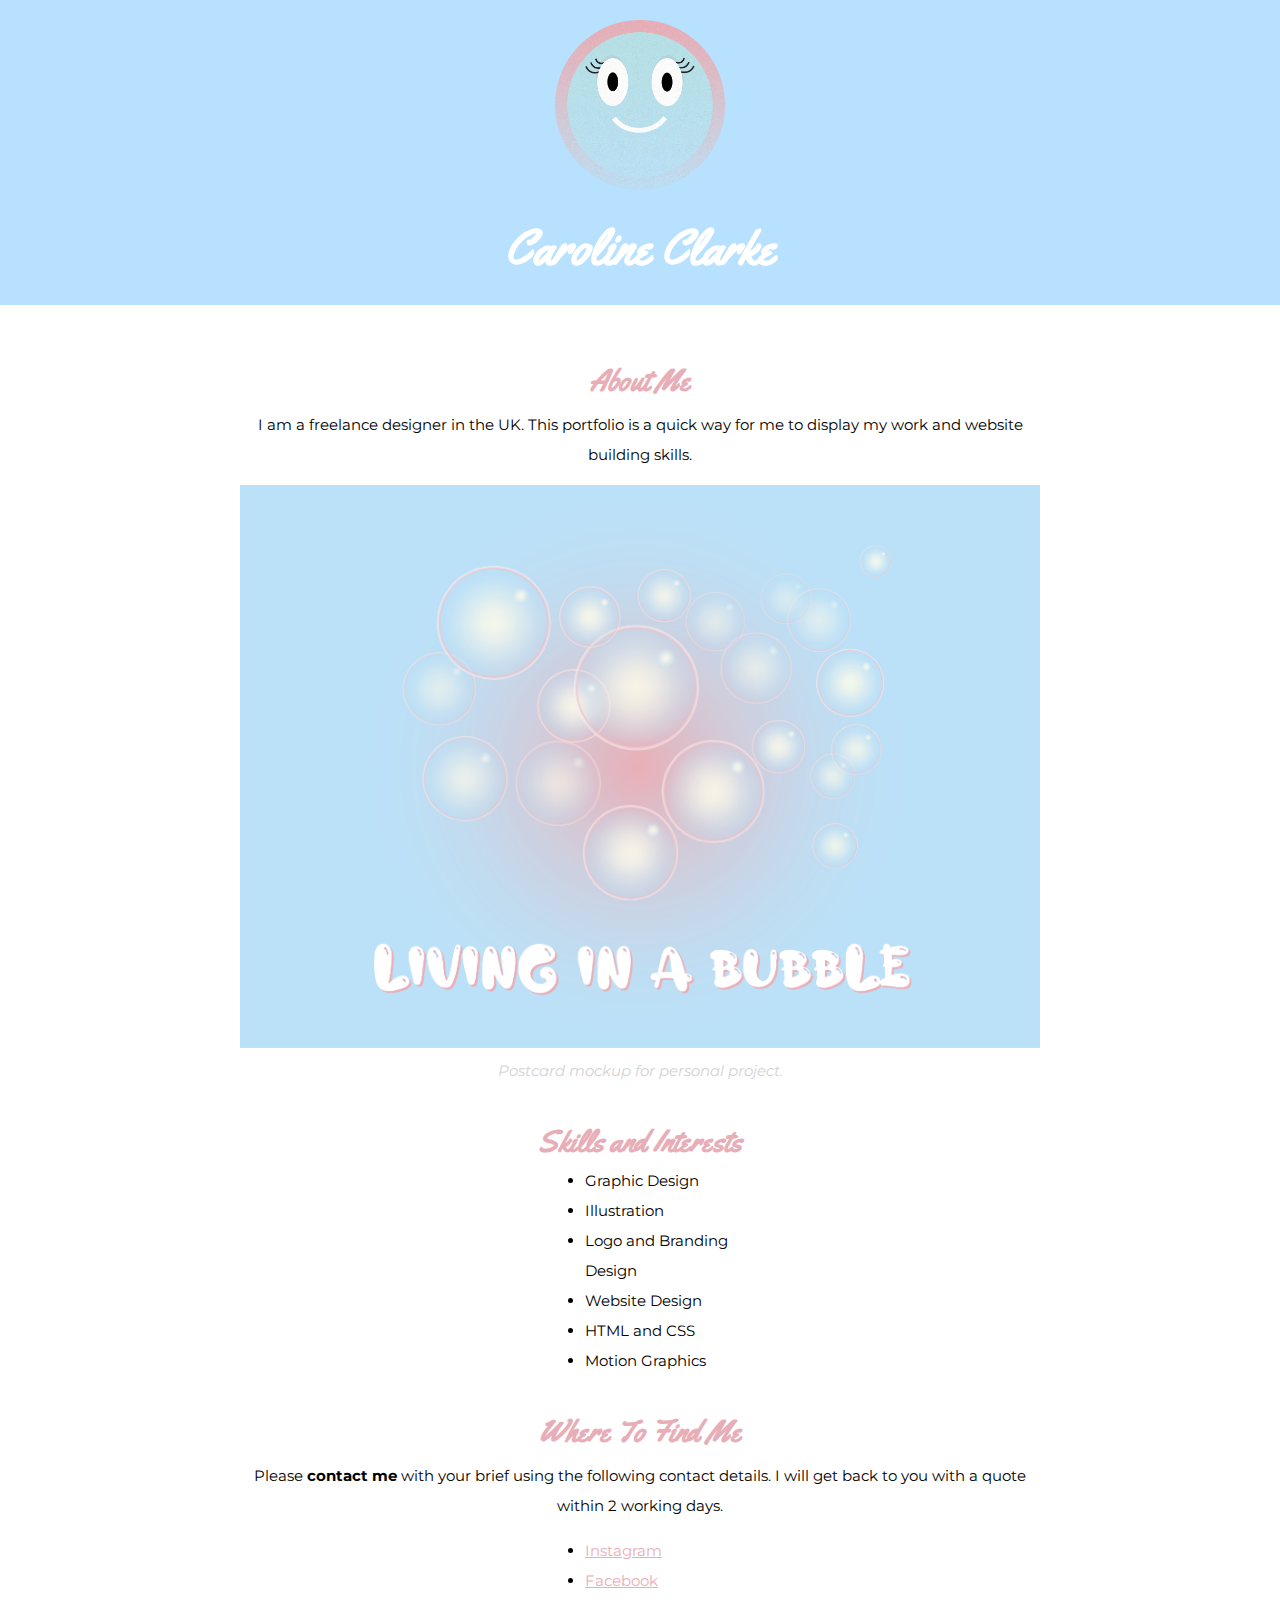
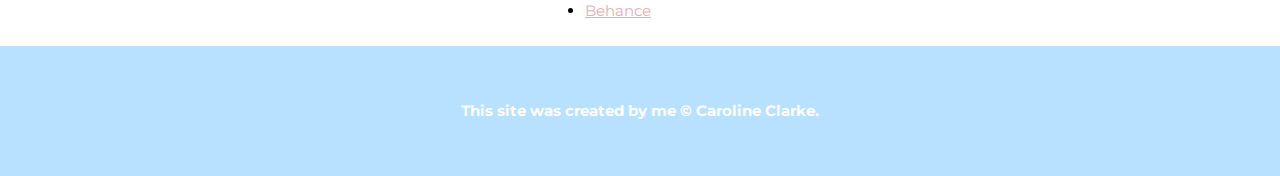
<file: index.html>
<!DOCTYPE html>
<head>
    <title>Caroline Clarke Designs</title>
    <link rel="icon" href="img/LOGO.png">
    <link href="https://fonts.googleapis.com/css2?family=Montserrat&family=Yellowtail&display=swap" rel="stylesheet">
    <link rel="stylesheet" type="text/css" href="css/cc.css">
</head>
<body>
    <!-- header element -->
    <header>
        <img src="img/LOGO.png">
        <h1>Caroline Clarke</h1>
     
    </header>

    <!-- main element -->
    <main>
        <h2>About Me</h2>
        <p>I am a freelance designer in the UK. This portfolio is a quick way for me to display my work and website building skills. </p>
    <!-- image and caption -->
        <img src="img/Bubbles.png">
        <p class="caption">Postcard mockup for personal project.</p>
     <!-- skills and interests -->
        <h2>Skills and Interests</h2>
        <ul>
            <li>Graphic Design</li>
            <li>Illustration</li>
            <li>Logo and Branding Design</li>
            <li>Website Design</li>
            <li>HTML and CSS</li>
            <li>Motion Graphics</li>
        </ul>
    <!-- where to find me -->
        <h2>Where To Find Me</h2>
        <p>Please <b>contact me</b> with your brief using the following contact details. I will get back to you with a quote within 2 working days.</p>
        <ul>
            <li><a target="_blank" href="https://instagram.com/designsbycc">Instagram</a></li>
            <li><a target="_blank" href="https://facebook.com">Facebook</a></li>
            <li><a target="_blank" href="https://behance.com">Behance</a></li>
            
        </ul>
    </main>
    <!-- footer element -->
    <footer>
        <p><b>This site was created by me &copy; Caroline Clarke.</b></p>
    </footer>
    
</body>
</html>
</file>
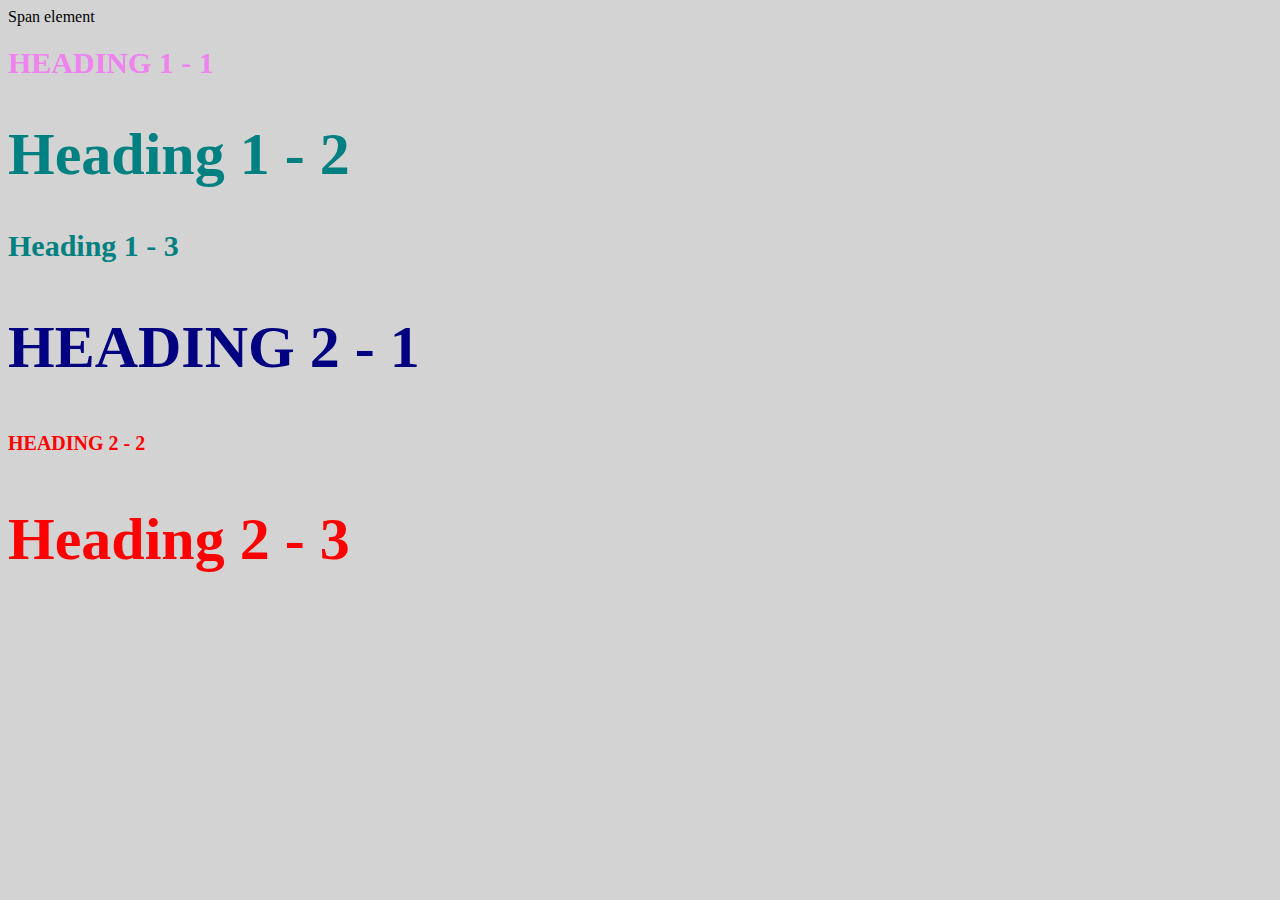
<file: style-test.html>
<!DOCTYPE html>
<html>
<head>
    <title>Style Test</title>
    <link rel="stylesheet" type="text/css" href="css/test.css"> 
</head>
<body>
    <span>Span element</span>
    <h1 class="uppercase"><span>Heading 1 - 1</span></h1>
    <h1 class="big">Heading 1 - 2</h1>
    <h1>Heading 1 - 3</h1>
    <h2 class="big uppercase">Heading 2 - 1</h2>
    <h2 class="uppercase">Heading 2 - 2</h2>
    <h2 class="big">Heading 2 - 3</h2>

</body>
</html>
</file>
<file: css/cc.css>
body{
    margin:0px;
    font-family: 'Montserrat', sans-serif;
    font-size: 20px;
    line-height: 30px; 
}

header{
    background-color: #B8E1FF;
    text-align: center;
    padding-top: 20px;
    padding-bottom: 10px;
}

h1, h2{
    text-align: center;
    font-family: 'Yellowtail', cursive;
}

header h1{
    color: white;
    font-size: 50px;
    
}

header img{ 
    width: 170px;
}

main{
    max-width: 800px;
    margin: 0 auto;
    padding: 20px;
}

main img{
    max-width: 100%;
}

h2{
    font-size: 30px;
    color:#E8AEB7;
    margin: 40px 0 10px;
}

p{
    text-align: center;
    font-size: 15px;
}

li{
    text-align: left;
    font-size: 15px;
}
ul{
    max-width:150px;
    margin: 0 auto;
}

a{
    color: #e8aeb7;
}
a:hover{

    color: #b8e1ff;
}

footer{
    background-color: #b8e1ff;
    text-align: center;
    color: white;
    padding: 50px;
}


footer p{
        margin: 0;
}

p.caption{
    color: lightgrey;
    font-style: italic;
    margin-top: 0;
}
</file>
<file: css/test.css>
body{
    background-color: lightgrey;
}
h1{
    font-size: 30px;
    color: teal;
}

h2{
    color: red;
    font-size: 20px;
}

.big{
    font-size: 60px;
}

.uppercase{
    text-transform: uppercase;
}

.big.uppercase{
    color: navy;
}

h1 span{
    color: violet;
}
</file>
